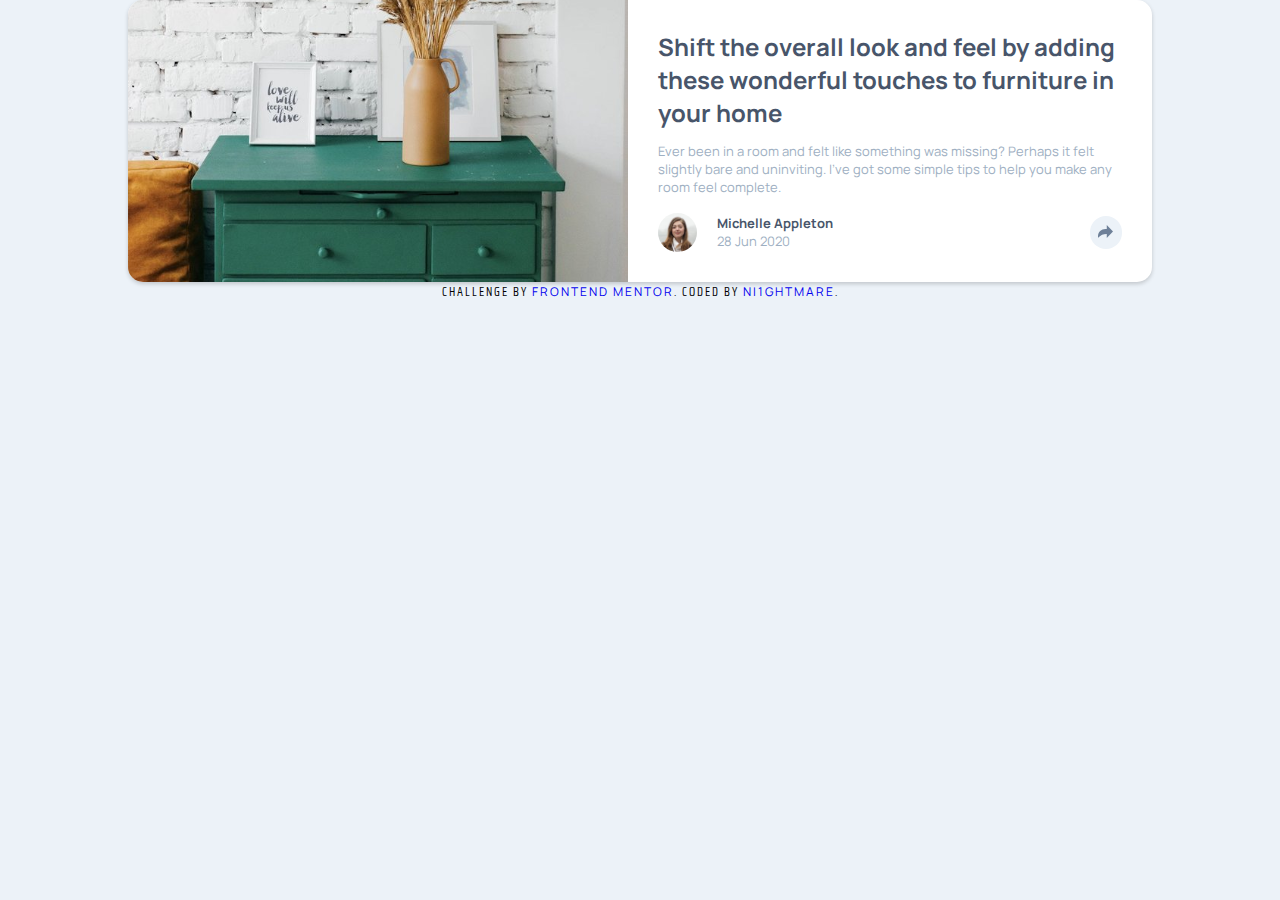
<file: index.html>
<!DOCTYPE html>
<html lang="en">
  <head>
    <meta charset="UTF-8" />
    <meta name="viewport" content="width=device-width, initial-scale=1.0" />
    <!-- displays site properly based on user's device -->

    <link
      rel="icon"
      type="image/png"
      sizes="32x32"
      href="./images/favicon-32x32.png"
    />
    <link rel="stylesheet" type="text/css" href="style.css" />

    <link
      href="https://fonts.googleapis.com/css2?family=Manrope:wght@500;700&family=Saira+Condensed&display=swap"
      rel="stylesheet"
    />

    <title>Frontend Mentor | Article preview component</title>
  </head>
  <body>
    <div class="card">
      <div class="card-drawer"></div>
      <div class="card-product">
        
        <div class="detail-text">
          <div class="card-title">
            <h2>
              Shift the overall look and feel by adding these wonderful touches to
              furniture in your home
            </h2>
          </div>
          <div class="card-text">
            <p>
              Ever been in a room and felt like something was missing? Perhaps it
              felt slightly bare and uninviting. I’ve got some simple tips to help
              you make any room feel complete.
            </p>
          </div>
        </div>
          
        <div class="detail-profile">
          <div class="author">
            <img src="images/avatar-michelle.jpg" alt="avatar" class="avatar" />
            <div class="profile-data">
              <span>Michelle Appleton</span>
              <span class="date">28 Jun 2020</span>
            </div>
          </div>

          <div class="share-button" onclick="share()">
            <img src="images/icon-share.svg" alt="Share" />
            
            <div class="social">
              <span>Share</span>
              <div class="social-icons">
                <a href="#" title="Facebook" target="_blank" class="icon-social">
                    <img src="images/icon-facebook.svg" alt="Facebook">
                </a>
                <a href="#" title="Twitter" target="_blank" class="icon-social">
                  <img src="images/icon-twitter.svg" alt="Twitter">
                </a>
                <a href="#" title="Pinterest" target="_blank" class="icon-social">
                  <img  src="images/icon-pinterest.svg" alt="Pinterest">
                </a>
              </div>
            </div>
            <div class="arrow-down"></div>
          </div>
        </div>
        
    
        
      </div>
    </div>

    <div class="attribution">
      Challenge by
      <a href="https://www.frontendmentor.io?ref=challenge" target="_blank"
        >Frontend Mentor</a
      >. Coded by <a href="#">NI1GHTMARE</a>.
    </div>

    <script>
      function share() {
        
        let social = document.getElementsByClassName("social")[0];
        let arrow = document.getElementsByClassName("arrow-down")[0];
        if (social.style.display == "none") {
          social.style.display = "flex";
          arrow.style.display = "block";
        } else {
          social.style.display = "none";
          arrow.style.display = "none";
        }
      }
    </script>
  </body>
</html>
</file>
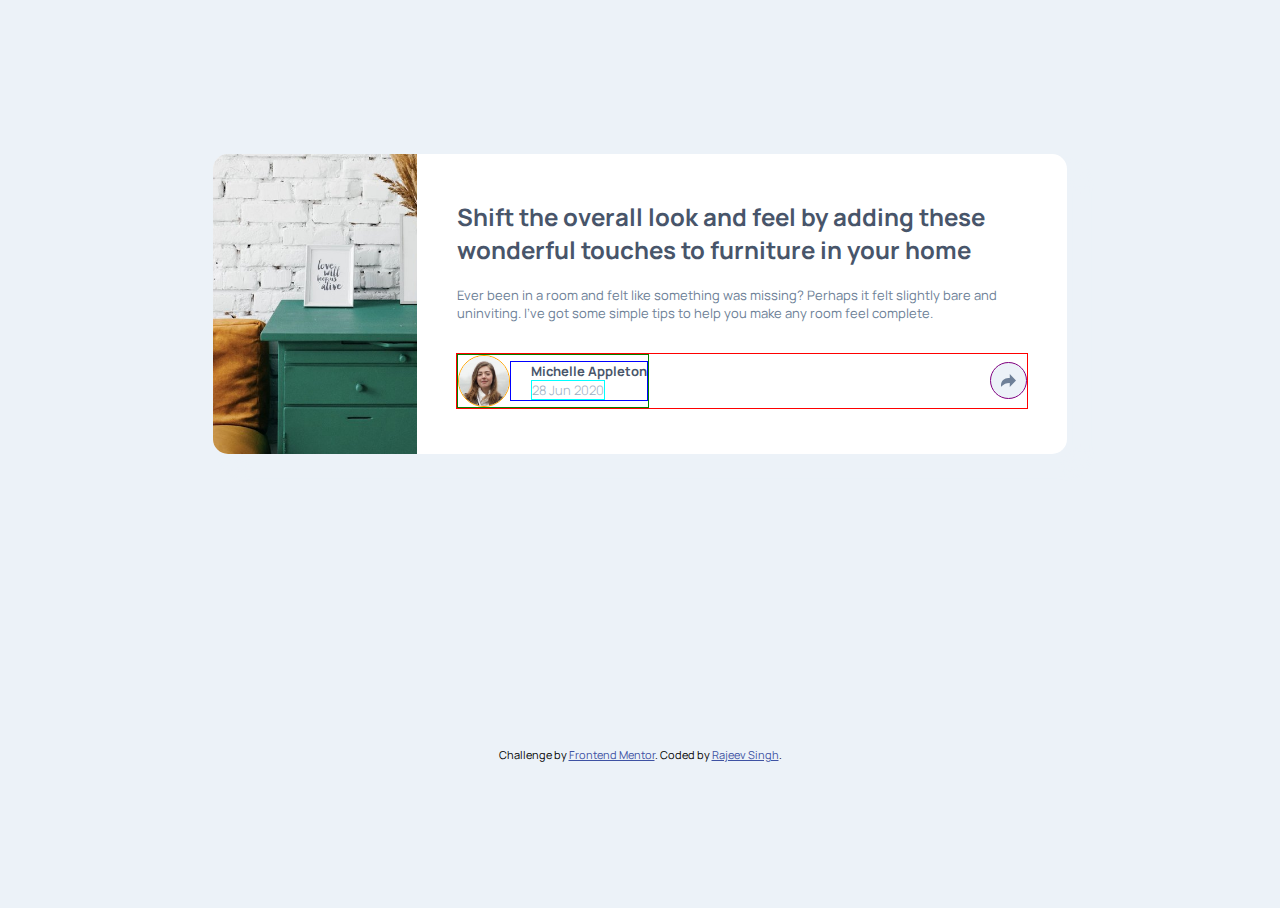
<file: Skip to content.html>
<!DOCTYPE html>
<html lang="en">

<head>
	<meta charset="UTF-8">
	<meta name="viewport" content="width=device-width, initial-scale=1.0">
	<!-- displays site properly based on user's device -->

	<link rel="icon" type="image/png" sizes="32x32" href="./images/favicon-32x32.png">
	<link href="https://fonts.googleapis.com/css2?family=Manrope:wght@500;700&display=swap" rel="stylesheet">

	<title>Frontend Mentor | Article preview component</title>
	<script>
		function openSharePopup() {
			let popup = document.getElementById("sharePopup");
			let shareButton = document.getElementById("share-button");
			let arrow = document.getElementById("arrow");
			let detailContact = document.getElementById("detail-contact");
			arrow.classList.toggle("arrow-down");
			shareButton.classList.toggle("share-dark");
			popup.classList.toggle("share-popup");
			detailContact.classList.toggle("detail-contact-dark")
		}

	</script>
	<!-- Feel free to remove these styles or customise in your own stylesheet 👍 -->
	<style>
		.attribution {
			font-size: 11px;
			text-align: center;
		}

		.attribution a {
			color: hsl(228, 45%, 44%);
		}

		html,
		body {
			height: 100%;
		}

		.container {
			width: 853.4px;
			height: 300px;
		}

		body {
			font-family: 'Manrope', sans-serif;
			background-color: hsl(210, 46%, 95%);
			display: flex;
			flex-direction: column;
			justify-content: space-around;
			align-items: center;
		}

		.article-preview {

			width: 100%;
			height: 100%;
			background-color: white;
			border-radius: 15px;
			display: flex;
			box-shadow: 15px 15px 15px hsl(210, 46%, 95%);
		}

		.img {
			border-radius: 15px 0px 0px 15px;
			overflow: hidden;
		}

		.detail {
			display: flex;
			flex-direction: column;
			align-items: center;
			justify-content: space-around;
			padding: 40px;
		}

		.detail-text {
			display: flex;
			flex-direction: column;
		}

		.text-header {
			color: hsl(217, 19%, 35%);
			font-size: 24px;
			font-weight: 700;
			margin-bottom: 20px;
		}

		.text {
			color: hsl(214, 17%, 51%);
			font-size: 13px;
			margin-bottom: 20px;
		}

		.detail-contact {
			font-weight: 700;
			color: hsl(217, 19%, 35%);
			font-size: 13px;
			width: 100%;
			display: flex;
			align-items: center;
            justify-content: space-between;
            border: 1px solid red;
		}

		.detail-contact-dark {
			font-weight: 700;
			color: hsl(217, 19%, 35%);
			font-size: 13px;
			width: 100%;
			display: flex;
			align-items: center;
			justify-content: space-between;
		}

		.contact {
			display: flex;
            align-items: center;
            border: 1px solid green;
		}

		.contact-name {
			height: 100%;
			display: flex;
			padding-left: 20px;
			justify-content: space-around;
			align-items: start;
            flex-direction: column;
            border: 1px solid blue;
		}

		.contact-img {
            border-radius: 50%;
            border: 1px solid orange;
		}

		.contact-date {
			color: hsl(212, 23%, 69%);
            font-weight: 300;
            border: 1px solid cyan;
		}

		.share {
			height: 15px;
			background-color: hsl(210, 46%, 95%);
			padding: 10px;
			border-radius: 50%;
            position: relative;
            border: 1px solid purple;
		}

		.share-dark {
			height: 15px;
			background-color: hsl(214, 17%, 51%);
			padding: 10px;
			border-radius: 50%;
			position: relative;
		}

		.share-dark svg path {
			fill: hsl(210, 46%, 95%);
		}

		.share-popup-hidden {
			display: none;
		}

		.share-popup {
			color: hsl(212, 23%, 69%);
			border-radius: 10px;
			position: absolute;
			bottom: 50px;
			left: -100px;
			display: flex;
			padding: 0px 30px;
			background-color: hsl(217, 19%, 35%);
		}

		.share-items {
			height: 20px;
			padding: 15px 10px
		}

		.share-items-text {
			white-space: pre;
		}

		.arrow-down-hidden {
			display: none;
		}

		.arrow-down {
			display: block;
			position: absolute;
			bottom: 40px;
			width: 0;
			height: 0;
			border-left: 10px solid transparent;
			border-right: 10px solid transparent;
			border-top: 10px solid hsl(217, 19%, 35%);
		}

		/* Smartphones (portrait) ---------- */
		@media screen and (max-width: 899px) {

			/* styles */

			.img img {
				width: 100%;
				height: 100%;
				object-fit: cover;
				border-radius: 15px 15px 0px 0px;
			}

			.img {
				height: 40%;
				border-radius: 15px 15px 0px 0px;
			}

			.detail {
				flex-grow: 1;
				line-height: 25px;
				justify-content: space-between;
				padding: 0px;
			}

			.detail-text {
				padding: 40px;
			}

			.detail-contact-dark {
				height: 15%;
				position: relative;
				background-color: hsl(217, 19%, 35%);
				border-radius: 0px 0px 15px 15px;
			}

			.contact {
				margin: 15px 20px;
			}

			.share {
				line-height: 10px;
				position: unset;
				margin: 15px 20px;
			}

			.container {
				border-radius: 15px;
				width: 90%;
				height: 80%;
				margin: 100px !important;
			}

			.article-preview {
				width: 100%;
				flex-direction: column;
			}

			.share-popup {
				align-items: center;
				line-height: normal;
				top: 0px;
				left: 0px;
				bottom: 0;
			}

			.text-header {
				font-size: 16px;
			}

			.arrow-down {
				display: none;
			}
		}
	</style>
</head>

<body>
	<div class="container">
		<div class="article-preview">
			<div class="img">
				<img height="100%" src="./images/drawers.jpg" />
			</div>
			<div class="detail">
				<div class="detail-text">
					<div class="text-header">
						Shift the overall look and feel by adding these wonderful
						touches to furniture in your home
					</div>
					<div class="text">
						Ever been in a room and felt like something was missing? Perhaps it felt slightly bare and
						uninviting. I’ve got some simple tips to help you make any room feel complete.
					</div>
				</div>
				<div id="detail-contact" class="detail-contact">
					<div class="contact">
						<img class="contact-img" height="50px" width="50px" src="./images/avatar-michelle.jpg" />
						<div class="contact-name">
							<span>
								Michelle Appleton
							</span>
							<span class="contact-date">
								28 Jun 2020
							</span>
						</div>
					</div>
					<div class="share" id="share-button" onclick="openSharePopup()">

						<svg xmlns="http://www.w3.org/2000/svg" width="15" height="13">
							<path fill="#6E8098"
								d="M15 6.495L8.766.014V3.88H7.441C3.33 3.88 0 7.039 0 10.936v2.049l.589-.612C2.59 10.294 5.422 9.11 8.39 9.11h.375v3.867L15 6.495z" />
						</svg>
						<div class="share-popup-hidden" id="sharePopup">
							<span class="share-items share-items-text">S H A R E</span>
							<span class="share-items">
								<svg xmlns="http://www.w3.org/2000/svg" width="20" height="20">
									<path fill="#FFF"
										d="M18.896 0H1.104C.494 0 0 .494 0 1.104v17.793C0 19.506.494 20 1.104 20h9.58v-7.745H8.076V9.237h2.606V7.01c0-2.583 1.578-3.99 3.883-3.99 1.104 0 2.052.082 2.329.119v2.7h-1.598c-1.254 0-1.496.597-1.496 1.47v1.928h2.989l-.39 3.018h-2.6V20h5.098c.608 0 1.102-.494 1.102-1.104V1.104C20 .494 19.506 0 18.896 0z" />
								</svg>
							</span>
							<span class="share-items">
								<svg xmlns="http://www.w3.org/2000/svg" width="20" height="17">
									<path fill="#FFF"
										d="M20 2.172a8.192 8.192 0 01-2.357.646 4.11 4.11 0 001.804-2.27 8.22 8.22 0 01-2.605.996A4.096 4.096 0 0013.847.248c-2.65 0-4.596 2.472-3.998 5.037A11.648 11.648 0 011.392 1a4.109 4.109 0 001.27 5.478 4.086 4.086 0 01-1.858-.513c-.045 1.9 1.318 3.679 3.291 4.075a4.113 4.113 0 01-1.853.07 4.106 4.106 0 003.833 2.849A8.25 8.25 0 010 14.658a11.616 11.616 0 006.29 1.843c7.618 0 11.922-6.434 11.663-12.205A8.354 8.354 0 0020 2.172z" />
								</svg>
							</span>
							<span class="share-items">
								<svg xmlns="http://www.w3.org/2000/svg" width="20" height="20">
									<path fill="#FFF"
										d="M10 0C4.478 0 0 4.477 0 10c0 4.237 2.636 7.855 6.356 9.312-.088-.791-.167-2.005.035-2.868.182-.78 1.172-4.97 1.172-4.97s-.299-.6-.299-1.486c0-1.39.806-2.428 1.81-2.428.852 0 1.264.64 1.264 1.408 0 .858-.545 2.14-.828 3.33-.236.995.5 1.807 1.48 1.807 1.778 0 3.144-1.874 3.144-4.58 0-2.393-1.72-4.068-4.177-4.068-2.845 0-4.515 2.135-4.515 4.34 0 .859.331 1.781.745 2.281a.3.3 0 01.069.288l-.278 1.133c-.044.183-.145.223-.335.134-1.249-.581-2.03-2.407-2.03-3.874 0-3.154 2.292-6.052 6.608-6.052 3.469 0 6.165 2.473 6.165 5.776 0 3.447-2.173 6.22-5.19 6.22-1.013 0-1.965-.525-2.291-1.148l-.623 2.378c-.226.869-.835 1.958-1.244 2.621.937.29 1.931.446 2.962.446 5.522 0 10-4.477 10-10S15.522 0 10 0z" />
								</svg>
							</span>
						</div>
						<div id="arrow" class="arrow-down-hidden"></div>
					</div>
				</div>
			</div>
		</div>
	</div>
	<div class="attribution">
		Challenge by <a href="https://www.frontendmentor.io?ref=challenge" target="_blank">Frontend Mentor</a>.
		Coded by <a href="https://github.com/rjstyles">Rajeev Singh</a>.
	</div>
</body>

</html>
</file>
<file: style.css>
:root {
  --Very-Dark-Grayish-Blue: hsl(217, 19%, 35%);
  --Desaturated-Dark-Blue: hsl(214, 17%, 51%);
  --Grayish-Blue: hsl(212, 23%, 69%);
  --Light-Grayish-Blue: hsl(210, 46%, 95%);
}

* {
  box-sizing: border-box;
  padding: 0;
  margin: 0;
  font-family: "Manrope", sans-serif;
}

body {
  /* background-color: #273b47; */
  background-color: var(--Light-Grayish-Blue);
}

.card {
  display: flex;
  margin: auto;
  width: 80%;
  border-radius: 15px;
  background-color: white;
  box-shadow: 0 2px 4px rgba(0, 0, 0, 0.18);
}

.card-drawer {
  display: inherit;
  width: inherit;
  background-image: url("images/drawers.jpg");
  background-size: cover;
  background-position: center center;
  border-top-left-radius: inherit;
  border-bottom-left-radius: inherit;
  /* border: 2px solid purple; */
}

.card-product {
  display: inherit;
  flex-wrap: wrap;
  flex-direction: row-reverse;
  width: inherit;
  padding: 30px;
  /* border: 1px solid orange; */
}

.detail-text {
  display: flex;
  flex-direction: column;
  /* border: 2px solid blue; */
}

.card-title {
  color: var(--Very-Dark-Grayish-Blue);
  /* border: 1px solid green; */
}

.card-text {
  font-size: 13px;
  font-family: "Manrope", sans-serif;
  color: var(--Grayish-Blue);
  padding-top: 1em;
  padding-bottom: 1.3em;
  /* text-align: justify; */
  /* border: 1px solid red; */
}

.detail-profile {
  display: flex;
  align-items: center;
  justify-content: space-between;
  width: 100%;
  font-weight: 700;
  color: var(--Very-Dark-Grayish-Blue);
  font-size: 13px;
  /* border: 1px solid lawngreen; */
}

.author {
  display: inherit;
  align-items: center;
  /* border: 1px solid red; */
}

.avatar {
  height: 3em;
  width: 3em;
  border-radius: 150px;
  margin-right: 20px;
  /* border: 1px solid blue; */
}

.profile-data {
  display: flex;
  height: 100%;
  flex-direction: column;
  /* border: 1px solid grey; */
}

.date {
  font-weight: 400;
  color: var(--Grayish-Blue);
}

.share-button {
  position: relative;
  height: 2.5em;
  width: 2.5em;
  border-radius: 50%;
  background-color: var(--Light-Grayish-Blue);
  padding: 8px;
  /* border: 1px solid purple; */
}

.share-button:hover,
.share-button:active {
  background-color: var(--Very-Dark-Grayish-Blue); 
  cursor: pointer;
}

.share-button:hover img,
.share-button:active img{
  filter: brightness(5);
}

.arrow-down {
  display: none;
  position: absolute;
  bottom: 3em;
  border-left: 10px solid transparent;
  border-right: 10px solid transparent;
  border-top: 10px solid var(--Very-Dark-Grayish-Blue); 
}

.social {
  display: none;
  position: absolute;
  align-items: center;
  background-color: var(--Very-Dark-Grayish-Blue);  
  margin-top: -15.3vh;
  margin-left: -7.5vw;
  border-radius: 10px;
  padding: 0 2vw 0 2vw;
  /* border: 1px solid red; */
}

.social span {
  text-transform: uppercase;
  color: var(--Grayish-Blue);
  letter-spacing: 7px;
  /* border: 1px solid violet; */
}

.social-icons{
  display: flex;
  /* border: 1px solid red; */
}

.icon-social {
  padding: 15px 10px;
  /* border: 1px solid yellow; */
}

.attribution {
  width: 80%;
  text-align: center;
  margin: auto;
  font-family: "Saira Condensed", sans-serif;
  text-transform: uppercase;
  font-size: 12px;
  letter-spacing: 2px;
  /* border: 1px solid goldenrod; */
}

.attribution > a {
  text-decoration: none;
}

@media screen and (max-width: 899px) {
  .card {
    width: 90%;
    display: flex;
    flex-wrap: wrap;
    flex-direction: column;
    /* border: 1px solid orange; */
  }

  .card-drawer {
    display: inherit;
    width: 100%;
    height: 40vh;
    border-radius: 15px 15px 0 0;
    /* border: 1px solid red; */
  }

  .card-product {
    width: initial;
    padding: initial;
    /* border: 1px solid orange; */
  }

  .detail-text {
    padding: 30px 30px 0 30px;
    /* border: 1px solid red; */
  }

  .detail-profile{
    padding: 15px 30px 15px 30px;
    /* border: 1px solid blue; */
  }

  .card-title h2 {
    font-size: 1.2em;
  }

  .card-title,
  .card-text {
    text-align: justify;
  }

  .card-text {
    padding-top: 1.5em;
    padding-bottom: 2.5em;
  }

  .share-button {
    line-height: 10px;
    position: unset;
    margin: 15px 20px;
  }

  .arrow-down{
    display: none!important;
  }
}
</file>
